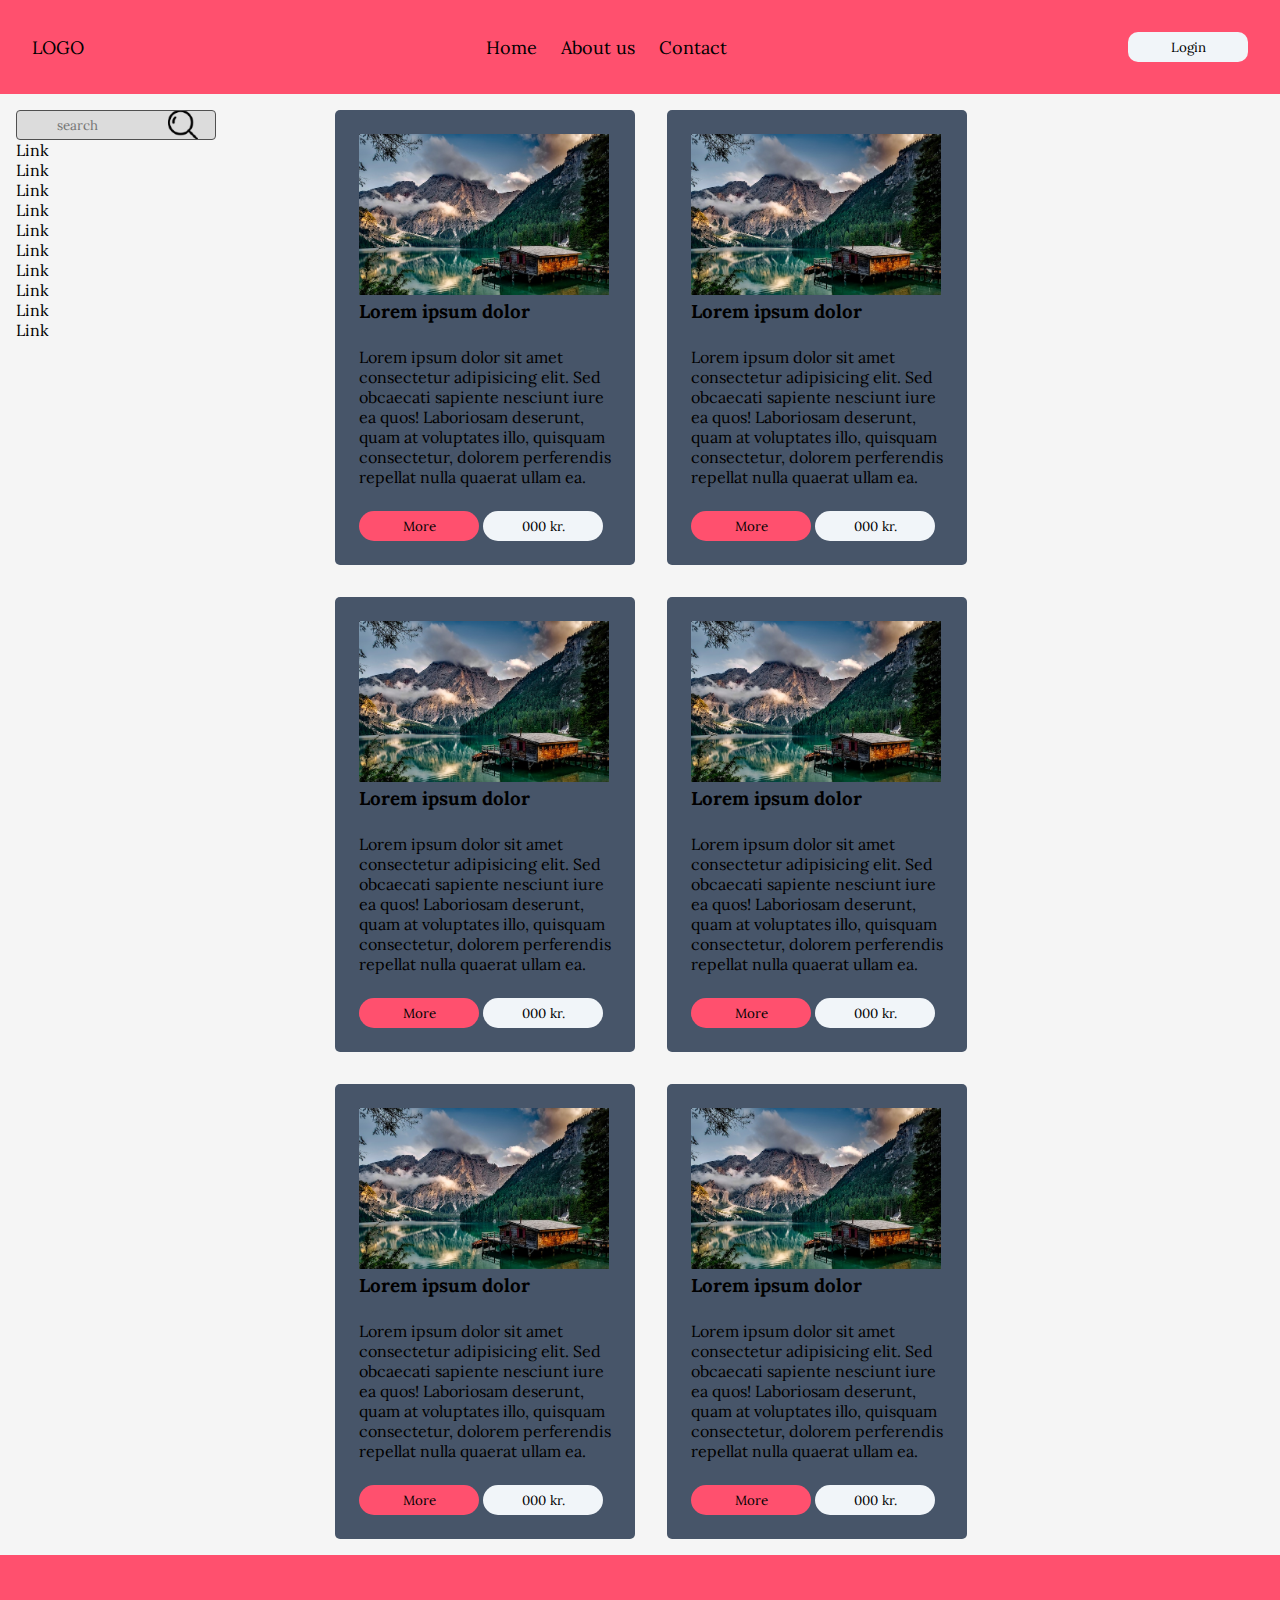
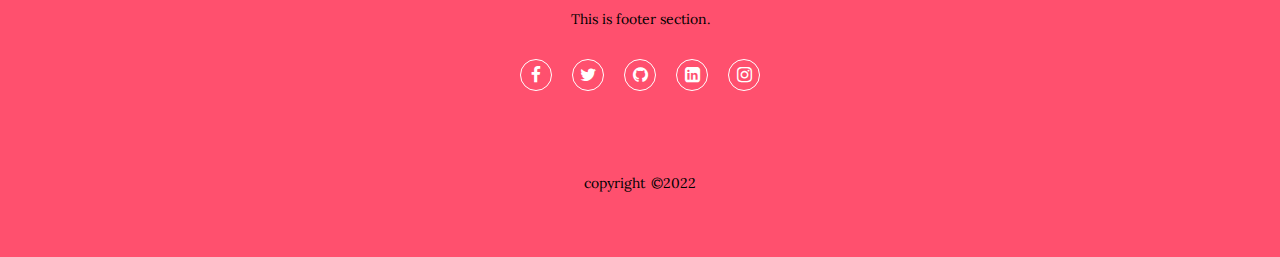
<file: index.html>
<!DOCTYPE html>
<html lang="en">
<head>
    <meta charset="UTF-8">
    <meta http-equiv="X-UA-Compatible" content="IE=edge">
    <meta name="viewport" content="width=device-width, initial-scale=1.0">
    <title>Læse</title>
    <link rel="stylesheet" href="./style.css">
    <link rel="stylesheet" href="./footer.css">

    <link rel="stylesheet" href="https://cdnjs.cloudflare.com/ajax/libs/font-awesome/4.7.0/css/font-awesome.min.css">


    <link rel="preconnect" href="https://fonts.googleapis.com">
    <link rel="preconnect" href="https://fonts.gstatic.com" crossorigin>
    <link href="https://fonts.googleapis.com/css2?family=Cabin:ital,wght@1,700&family=Libre+Baskerville:wght@700&family=Lora:ital,wght@1,500&display=swap" rel="stylesheet">
    <script src="./indie.js" defer></script>
</head>
<body>
    <header class="header">
            <a href="index.html">LOGO</a>
            <label for="burger">
                <span class="material-symbols-outlined">
                    Menu
                </span>
            </label>
            <input class="checkBox" type="checkbox" id="burger">

            <ul>
                <li><a href="index.html">Home</a></li>
                <li><a href="">About us</a></li>
                <li><a href="">Contact</a></li>
            </ul>

            <a href="login.html">
                <button class="login">Login</button>
            </a>
                
    </header>

    <main class="container">
        <aside class="sideBar">
            <input type="search" class="searchBar" placeholder="search">

            <li><a href="">Link</a></li>
            <li><a href="">Link</a></li>
            <li><a href="">Link</a></li>
            <li><a href="">Link</a></li>
            <li><a href="">Link</a></li>
            <li><a href="">Link</a></li>
            <li><a href="">Link</a></li>
            <li><a href="">Link</a></li>
            <li><a href="">Link</a></li>
            <li><a href="">Link</a></li>
        </aside>

        <div class="cards">

            <section>
                <img class="cards-imge" src="./icon/landspace.jpg" alt="">
                <a href="./more.html">
                    <h3>Lorem ipsum dolor</h3>
                </a>

                <p>Lorem ipsum dolor sit amet consectetur adipisicing elit. Sed obcaecati sapiente nesciunt iure ea quos! Laboriosam deserunt, quam at voluptates illo, quisquam consectetur, dolorem perferendis repellat nulla quaerat ullam ea.      
                </p>

                <a href="./more.html">
                    <button class="more">More</button>
                </a>

                    <button class="price">000 kr.</button>
                
            </section>
            <section>
                <img class="cards-imge" src="./icon/landspace.jpg" alt="">
                <a href="./more.html">
                    <h3>Lorem ipsum dolor</h3>
                </a>

                <p>Lorem ipsum dolor sit amet consectetur adipisicing elit. Sed obcaecati sapiente nesciunt iure ea quos! Laboriosam deserunt, quam at voluptates illo, quisquam consectetur, dolorem perferendis repellat nulla quaerat ullam ea.      
                </p>

                <a href="./more.html">
                    <button class="more">More</button>
                </a>

                    <button class="price">000 kr.</button>
                
            </section>
            <section>
                <img class="cards-imge" src="./icon/landspace.jpg" alt="">
                <a href="./more.html">
                    <h3>Lorem ipsum dolor</h3>
                </a>

                <p>Lorem ipsum dolor sit amet consectetur adipisicing elit. Sed obcaecati sapiente nesciunt iure ea quos! Laboriosam deserunt, quam at voluptates illo, quisquam consectetur, dolorem perferendis repellat nulla quaerat ullam ea.      
                </p>

                <a href="./more.html">
                    <button class="more">More</button>
                </a>

                    <button class="price">000 kr.</button>
                
            </section>
            <section>
                <img class="cards-imge" src="./icon/landspace.jpg" alt="">
                <a href="./more.html">
                    <h3>Lorem ipsum dolor</h3>
                </a>

                <p>Lorem ipsum dolor sit amet consectetur adipisicing elit. Sed obcaecati sapiente nesciunt iure ea quos! Laboriosam deserunt, quam at voluptates illo, quisquam consectetur, dolorem perferendis repellat nulla quaerat ullam ea.      
                </p>

                <a href="./more.html">
                    <button class="more">More</button>
                </a>

                    <button class="price">000 kr.</button>
                
            </section>
            <section>
                <img class="cards-imge" src="./icon/landspace.jpg" alt="">
                <a href="./more.html">
                    <h3>Lorem ipsum dolor</h3>
                </a>

                <p>Lorem ipsum dolor sit amet consectetur adipisicing elit. Sed obcaecati sapiente nesciunt iure ea quos! Laboriosam deserunt, quam at voluptates illo, quisquam consectetur, dolorem perferendis repellat nulla quaerat ullam ea.      
                </p>

                <a href="./more.html">
                    <button class="more">More</button>
                </a>

                    <button class="price">000 kr.</button>
                
            </section>
            <section>
                <img class="cards-imge" src="./icon/landspace.jpg" alt="">
                <a href="./more.html">
                    <h3>Lorem ipsum dolor</h3>
                </a>

                <p>Lorem ipsum dolor sit amet consectetur adipisicing elit. Sed obcaecati sapiente nesciunt iure ea quos! Laboriosam deserunt, quam at voluptates illo, quisquam consectetur, dolorem perferendis repellat nulla quaerat ullam ea.      
                </p>

                <a href="./more.html">
                    <button class="more">More</button>
                </a>

                    <button class="price">000 kr.</button>
                
            </section>
            
            

        </div>

    </main>

    <footer>
        <div class="footer">
            <p>This is footer section.</p>
            <ul class="socials">
                <li><a href="#"><i class="fa fa-facebook"></i></a></li>
                <li><a href="#"><i class="fa fa-twitter"></i></a></li>
                <li><a href="#"><i class="fa fa-github"></i></a></li>
                <li><a href="#"><i class="fa fa-linkedin-square"></i></a></li>
                <li><a href="#"><i class="fa fa-instagram"></i></a></li>
            </ul>
            <div class="footer-copyright">
                <p>copyright &copy;2022 </p>
            </div>
        </div>
    </footer>
    
</body>
</html>
</file>
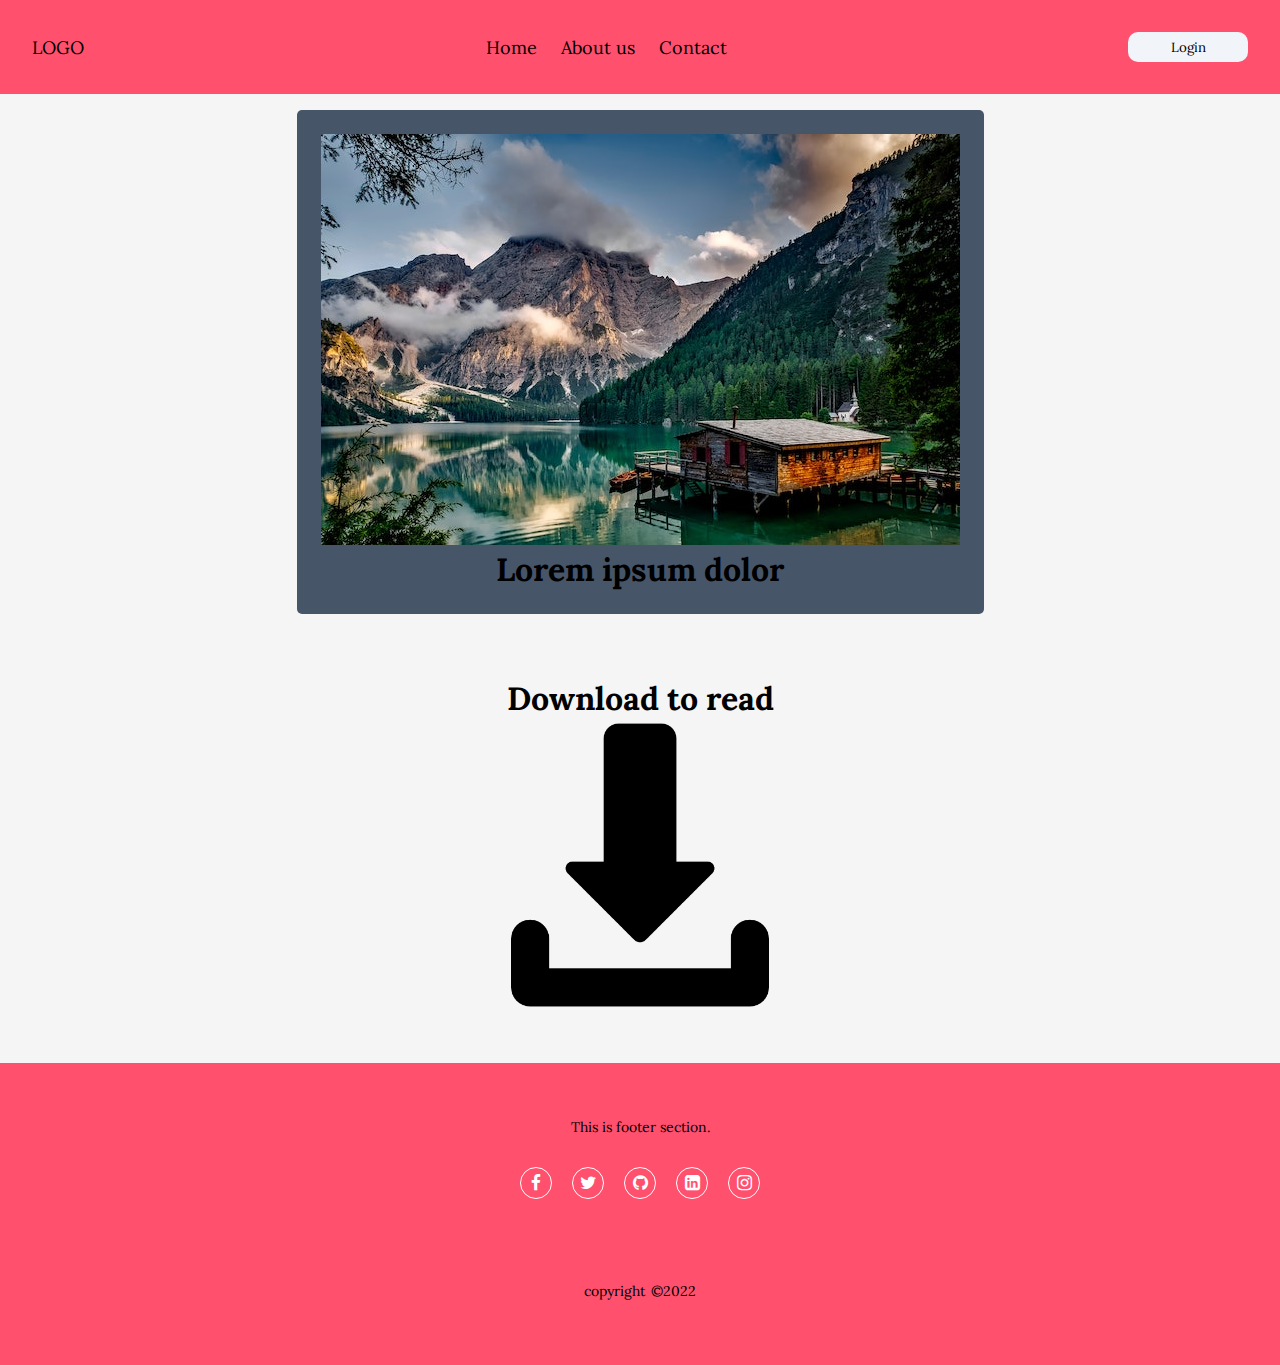
<file: download.html>
<!DOCTYPE html>
<html lang="en">
<head>
    <meta charset="UTF-8">
    <meta http-equiv="X-UA-Compatible" content="IE=edge">
    <meta name="viewport" content="width=device-width, initial-scale=1.0">
    <title>More About</title>
    <link rel="stylesheet" href="./style.css">
    <link rel="stylesheet" href="./download.css">
    <link rel="stylesheet" href="./footer.css">

    <link rel="stylesheet" href="https://cdnjs.cloudflare.com/ajax/libs/font-awesome/4.7.0/css/font-awesome.min.css">


    <link rel="preconnect" href="https://fonts.googleapis.com">
    <link rel="preconnect" href="https://fonts.gstatic.com" crossorigin>
    <link href="https://fonts.googleapis.com/css2?family=Cabin:ital,wght@1,700&family=Libre+Baskerville:wght@700&family=Lora:ital,wght@1,500&display=swap" rel="stylesheet">
    <script src="./indie.js" defer></script>
</head>
<body>
    <header class="header">
            <a href="index.html">LOGO</a>
            <label for="burger">
                <span class="material-symbols-outlined">
                    Menu
                </span>
            </label>
            <input class="checkBox" type="checkbox" id="burger">

            <ul>
                <li><a href="index.html">Home</a></li>
                <li><a href="">About us</a></li>
                <li><a href="">Contact</a></li>
            </ul>

            <a href="login.html">
                <button class="login">Login</button>
            </a>
                
    </header>

    <main class="container-download">

        <div class="cards">
            <section>
                <img src="./icon/landspace.jpg" alt="">
                <h1>Lorem ipsum dolor</h1>
            </section>
        </div>

        <div class="download-button">
            <h5>Download to read</h5>
           <a href="#"> 
            <img src="./icon/downloading-file.png" alt="" class="download">
           </a>
        </div>
    </main>

    <footer>
        <div class="footer">
            <p>This is footer section.</p>
            <ul class="socials">
                <li><a href="#"><i class="fa fa-facebook"></i></a></li>
                <li><a href="#"><i class="fa fa-twitter"></i></a></li>
                <li><a href="#"><i class="fa fa-github"></i></a></li>
                <li><a href="#"><i class="fa fa-linkedin-square"></i></a></li>
                <li><a href="#"><i class="fa fa-instagram"></i></a></li>
            </ul>
            <div class="footer-copyright">
                <p>copyright &copy;2022 </p>
            </div>
        </div>
    </footer>

</body>
</html>
</file>
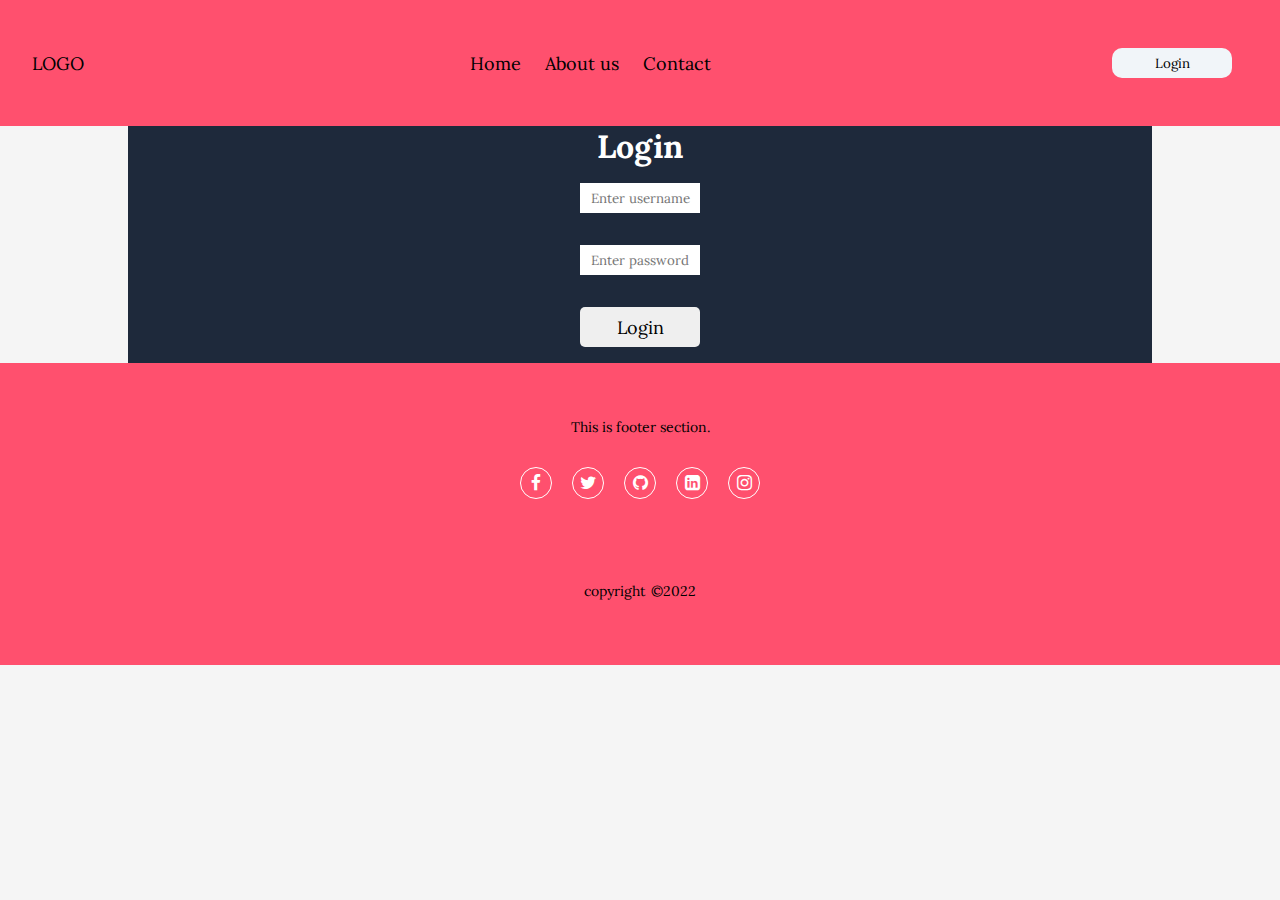
<file: login.html>
<!DOCTYPE html>
<html lang="en">
<head>
    <meta charset="UTF-8">
    <meta http-equiv="X-UA-Compatible" content="IE=edge">
    <meta name="viewport" content="width=device-width, initial-scale=1.0">
    <title>Document</title>
    <link rel="stylesheet" href="./style.css">
    <link rel="stylesheet" href="./footer.css">
    <link rel="stylesheet" href="./login.css">

    <link rel="stylesheet" href="https://cdnjs.cloudflare.com/ajax/libs/font-awesome/4.7.0/css/font-awesome.min.css">


    <link rel="preconnect" href="https://fonts.googleapis.com">
    <link rel="preconnect" href="https://fonts.gstatic.com" crossorigin>
    <link href="https://fonts.googleapis.com/css2?family=Cabin:ital,wght@1,700&family=Libre+Baskerville:wght@700&family=Lora:ital,wght@1,500&display=swap" rel="stylesheet">
    <script src="./indie.js" defer></script>
</head>
<body>
    <header class="header">
            <a href="index.html">LOGO</a>
            <label for="burger">
                <span class="material-symbols-outlined">
                    Menu
                </span>
            </label>
            <input class="checkBox" type="checkbox" id="burger">

            <ul>
                <li><a href="index.html">Home</a></li>
                <li><a href="">About us</a></li>
                <li><a href="">Contact</a></li>
            </ul>

            <a href="">
                <button class="login">Login</button>
            </a>
                
    </header>
    
    <section class="login-form">
        <form action="" id="loginForm">
            <h5>Login</h5>
            <div class="uname">
                <label for="uname"></label>
                <input type="text" placeholder="Enter username" id="username">
            </div>
            
            <div class="pws">
                <label for="pws"></label>
                <input type="password" placeholder="Enter password" id="password">
            </div>
            
                <button type="submit" class="submit" id="btn" onclick="validate()">Login</button>
        </form>
        
    </section>

    <footer>
        <div class="footer">
            <p>This is footer section.</p>
            <ul class="socials">
                <li><a href="#"><i class="fa fa-facebook"></i></a></li>
                <li><a href="#"><i class="fa fa-twitter"></i></a></li>
                <li><a href="#"><i class="fa fa-github"></i></a></li>
                <li><a href="#"><i class="fa fa-linkedin-square"></i></a></li>
                <li><a href="#"><i class="fa fa-instagram"></i></a></li>
            </ul>
            <div class="footer-copyright">
                <p>copyright &copy;2022 </p>
            </div>
        </div>
    </footer>
    
</body>
</html>
</file>
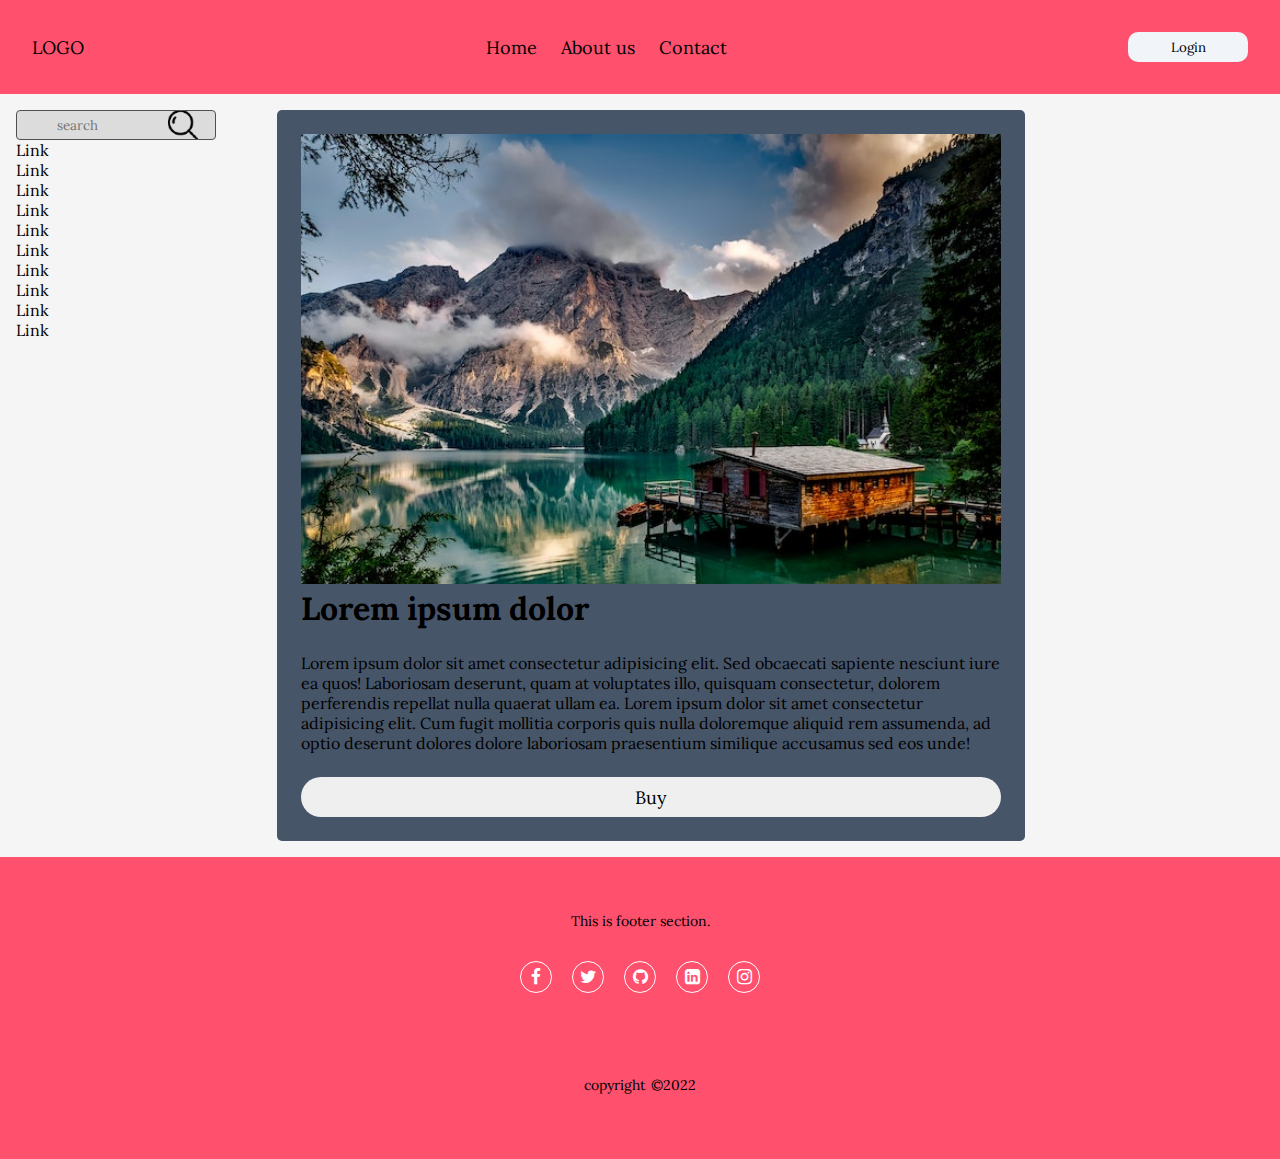
<file: more.html>
<!DOCTYPE html>
<html lang="en">
<head>
    <meta charset="UTF-8">
    <meta http-equiv="X-UA-Compatible" content="IE=edge">
    <meta name="viewport" content="width=device-width, initial-scale=1.0">
    <title>More About</title>
    <link rel="stylesheet" href="./style.css">
    <link rel="stylesheet" href="./more.css">
    <link rel="stylesheet" href="./footer.css">

    <link rel="stylesheet" href="https://cdnjs.cloudflare.com/ajax/libs/font-awesome/4.7.0/css/font-awesome.min.css">


    <link rel="preconnect" href="https://fonts.googleapis.com">
    <link rel="preconnect" href="https://fonts.gstatic.com" crossorigin>
    <link href="https://fonts.googleapis.com/css2?family=Cabin:ital,wght@1,700&family=Libre+Baskerville:wght@700&family=Lora:ital,wght@1,500&display=swap" rel="stylesheet">
    <script src="./indie.js" defer></script>
</head>
<body>
    <header class="header">
            <a href="index.html">LOGO</a>
            <label for="burger">
                <span class="material-symbols-outlined">
                    Menu
                </span>
            </label>
            <input class="checkBox" type="checkbox" id="burger">

            <ul>
                <li><a href="index.html">Home</a></li>
                <li><a href="">About us</a></li>
                <li><a href="">Contact</a></li>
            </ul>

            <a href="login.html">
                <button class="login">Login</button>
            </a>
                
    </header>

    <main class="container">
        <aside class="sideBar">
            <input type="search" class="searchBar" placeholder="search">

            <li><a href="">Link</a></li>
            <li><a href="">Link</a></li>
            <li><a href="">Link</a></li>
            <li><a href="">Link</a></li>
            <li><a href="">Link</a></li>
            <li><a href="">Link</a></li>
            <li><a href="">Link</a></li>
            <li><a href="">Link</a></li>
            <li><a href="">Link</a></li>
            <li><a href="">Link</a></li>
        </aside>

        <div class="cards">
            <section>
                <img src="./icon/landspace.jpg" alt="">
                <h1>Lorem ipsum dolor</h1>

                <p>Lorem ipsum dolor sit amet consectetur adipisicing elit. Sed obcaecati sapiente nesciunt iure ea quos! Laboriosam deserunt, quam at voluptates illo, quisquam consectetur, dolorem perferendis repellat nulla quaerat ullam ea. Lorem ipsum dolor sit amet consectetur adipisicing elit. Cum fugit mollitia corporis quis nulla doloremque aliquid rem assumenda, ad optio deserunt dolores dolore laboriosam praesentium similique accusamus sed eos unde!    
                </p>

                <a href="./pay.html">
                    <button class="buy">Buy</button>
                </a>

            </section>
        </div>
    </main>

    <footer>
        <div class="footer">
            <p>This is footer section.</p>
            <ul class="socials">
                <li><a href="#"><i class="fa fa-facebook"></i></a></li>
                <li><a href="#"><i class="fa fa-twitter"></i></a></li>
                <li><a href="#"><i class="fa fa-github"></i></a></li>
                <li><a href="#"><i class="fa fa-linkedin-square"></i></a></li>
                <li><a href="#"><i class="fa fa-instagram"></i></a></li>
            </ul>
            <div class="footer-copyright">
                <p>copyright &copy;2022 </p>
            </div>
        </div>
    </footer>

</body>
</html>
</file>
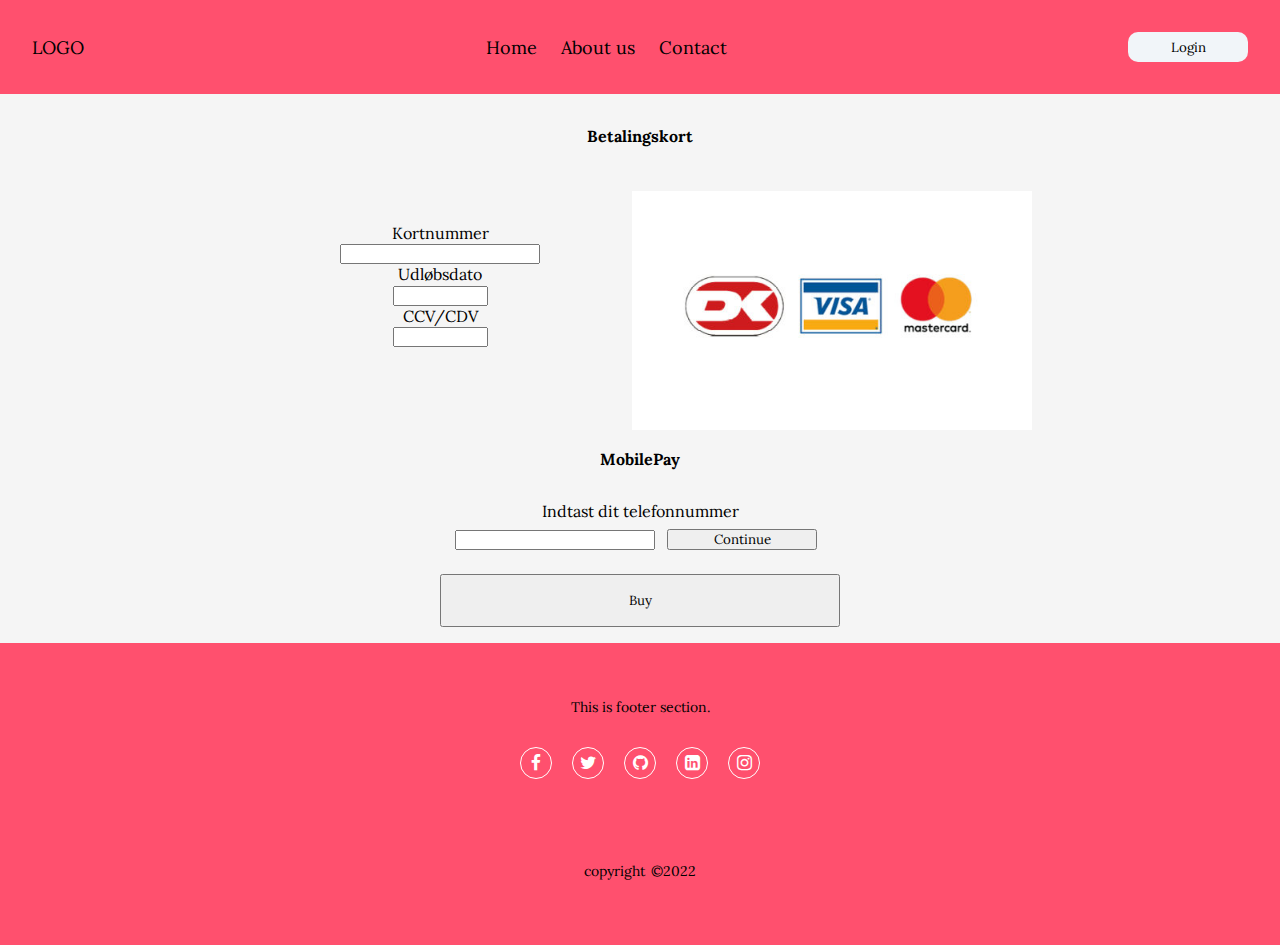
<file: pay.html>
<!DOCTYPE html>
<html lang="en">
<head>
    <meta charset="UTF-8">
    <meta http-equiv="X-UA-Compatible" content="IE=edge">
    <meta name="viewport" content="width=device-width, initial-scale=1.0">
    <title>Læse</title>
    <link rel="stylesheet" href="./style.css">
    <link rel="stylesheet" href="./footer.css">
    <link rel="stylesheet" href="./pay.css">

    <link rel="stylesheet" href="https://cdnjs.cloudflare.com/ajax/libs/font-awesome/4.7.0/css/font-awesome.min.css">


    <link rel="preconnect" href="https://fonts.googleapis.com">
    <link rel="preconnect" href="https://fonts.gstatic.com" crossorigin>
    <link href="https://fonts.googleapis.com/css2?family=Cabin:ital,wght@1,700&family=Libre+Baskerville:wght@700&family=Lora:ital,wght@1,500&display=swap" rel="stylesheet">
    <script src="./indie.js" defer></script>
</head>
<body>
    <header class="header">
            <a href="index.html">LOGO</a>
            <label for="burger">
                <span class="material-symbols-outlined">
                    Menu
                </span>
            </label>
            <input class="checkBox" type="checkbox" id="burger">

            <ul>
                <li><a href="index.html">Home</a></li>
                <li><a href="">About us</a></li>
                <li><a href="">Contact</a></li>
            </ul>

            <a href="login.html">
                <button class="login">Login</button>
            </a>
                
    </header>

    <div class="payForm">
        <div class="kortbetaling"> 
            <h4>Betalingskort</h4>
            <section class="infomation">
                <p>Kortnummer</p>
                <input type="number">

                <p>Udløbsdato</p>
                <input type="number" class="dato">

                <p>CCV/CDV</p>
                <input type="number" class="ccv">

            </section>
            <img src="./icon/Logoer-web-500x299.jpg" alt="">
        </div>

        <div class="mobilepay">
            <h4>MobilePay</h4>
            <p>Indtast dit telefonnummer</p>
            <input type="tel">
            <button type="submit" class="continue">Continue</button>
        </div>

        <a href="./download.html">
        <button type="submit" class="buy">Buy</button>
        </a>
    </div>

    <footer>
        <div class="footer">
            <p>This is footer section.</p>
            <ul class="socials">
                <li><a href="#"><i class="fa fa-facebook"></i></a></li>
                <li><a href="#"><i class="fa fa-twitter"></i></a></li>
                <li><a href="#"><i class="fa fa-github"></i></a></li>
                <li><a href="#"><i class="fa fa-linkedin-square"></i></a></li>
                <li><a href="#"><i class="fa fa-instagram"></i></a></li>
            </ul>
            <div class="footer-copyright">
                <p>copyright &copy;2022 </p>
            </div>
        </div>
    </footer>
    
</body>
</html>
</file>
<file: style.css>
*{
    margin: 0;
    padding: 0;
    box-sizing: border-box;
    
    font-family: 'Cabin', sans-serif;
    font-family: 'Libre Baskerville', serif;
    font-family: 'Lora', serif;
}

body{
    background-color: whitesmoke;
}

/* hearderbar */
header{
    width: 100%;
    min-height: 10vh;
    background-color: #ff506e;

    display: flex;
    flex-wrap: wrap;
    justify-content: space-between;
    align-items: center;

    padding: 2rem;

    font-size: large;
}

header a, a{
    color: black;
    text-decoration: none;
}

header a:hover{
    color: white;
}

button a:hover{
    color: white;
}

header ul, li{
    list-style: none;

    display: flex;
    gap: 1.5rem;
}

header label, header .checkBox{
    display: none;
}

.searchBar{
    background-image: url(./icon/search2.png);
    background-repeat: no-repeat;
    height:30px;
    width: 200px;
    background-position: 90%;
    border: 1px #505050 solid;
    border-radius: 4px;
    background-color: gainsboro;
    padding: 0 3em;
    transition:all 600ms ease;
}
/* hearderbar */


main{
    display: grid;
    grid-template-rows: 1fr;
    grid-template-columns: 1fr 4fr 1fr;
}

/* sidebar */
.sideBar{
    /* background-color: #F1F5F9; */
    padding: 1rem;
}

.container .cards-imge{
    width: 50px;
    height: 50px;
}

/* cards */
.cards{
    padding: 1rem;
    /* background: #1E293B; */
    display:flex;
    flex-wrap:wrap;
    gap:2rem;
    justify-content: center;
}

.cards section{
    flex:0 1 300px;
    border-radius: 5px;
    padding: 1.5rem;
    background: #475569;
}

.cards p{
    margin:1.5rem 0; 
}

.cards .cards-imge{
    width: 250px;
    height: 161px;
}

h3:hover{
    color: white;
}


/* button */
.more, .price {
    color: black;
    width: 120px;
    height: 30px;
    border-radius: 50px;
    border: none;   
}

.login{
    background-color: #F1F5F9;
    color: black;
    border-radius: 10px;
    border: none;
    width: 120px;
    height: 30px;
}

.more{
    background-color: #ff506e;
}

.price{
    background-color: #F1F5F9;
}

.more:hover{
    background-color: #c55568;
    color: black;
}

.price:hover{
    background-color: #ccd3da;
    color: black;
}

button:hover{
    background-color: #475569;
    color: white;
}

/* Mobile view */
@media  screen and (max-width:900px){
    header ul{
        display: none;
    }

    header label{
        display: block;
    }

    header label:hover{
        cursor: pointer;
    }

    header input:checked ~ ul{
        display: flex;
        flex-direction: column;
        flex-wrap: wrap;
        align-items: center;
        width: 100%;
        margin-top: 2rem;
    }

    main .sideBar{
        display: none;
    }

    .cards{
        background-color: white;
        
    }

    .container{
        display: flex;
    }

}

/* login */
@media screen and (max-width:900px){
    
}
</file>
<file: footer.css>
*{
    margin: 0;
    padding: 0;
    box-sizing: border-box;
}
footer{
	
	bottom: 0;
	background: #ff506e;
	height: auto;
	padding: 40px 0 0 0;
}
/*content*/
.footer{
	display: flex;
	align-items: center;
	justify-content: center;
	flex-direction: column;
	text-align: center;
}
.footer p{
    margin: 10px auto;
    line-height: 28px;
    font-size: 14px;
}
/*social -media*/
.socials{
    list-style: none;
    display: flex;
    align-items: center;
    justify-content: center;
    margin: 1rem 0 3rem 0;
}
.socials li{
    margin: 0 10px;
}
.socials a{
    text-decoration: none;
    color: #fff;
    border: 1.1px solid white;
    padding: 5px;
    border-radius: 50%;
}
.socials a i{
    font-size: 1.1rem;
    width: 20px;
    transition: color .4s ease;
}
.socials a:hover i{
    color: dodgerblue;
}
/* copyright*/
.footer-copyright{
    background: #ff506e;
    padding: 20px 20px 50px 20px;
}
.footer-copyright p{
    font-size: 14px;
    word-spacing: 2px;
    align-items: center;
    justify-content: center;
}
</file>
<file: download.css>
.container-download{
    display: block;
    text-align: center;
}

.cards{
    background-color: whitesmoke;
}

.download-button{
    margin: 3rem;
}

.download{
    width: 292px;
    height: 292px;
}

h5{
    font-size: xx-large;
}

@media screen and (max-width:900px){
    .cards{
        background-color: whitesmoke;
    }

    section{
        width: 100%;
    }

    .buy{
        width: 100%;
    }

    img{
        width: 100%;
    }

    .download{
        width: 50%;
        height: 50%;
    }



    
}
</file>
<file: login.css>
*{
    margin: 0;
    padding: 0;
    box-sizing: border-box;
    
    font-family: 'Cabin', sans-serif;
    font-family: 'Libre Baskerville', serif;
    font-family: 'Lora', serif; 
}

h5{
    font-size: xx-large;
    color: white;
    text-align: center;
}

.login-form{
    display: flex;
    justify-content: center;
    align-items: center;
    gap: 1rem;
    background-color: #1E293B;
    margin-left: 10%;
    margin-right: 10%;
}

.uname{
    padding: 1rem;
    /* background-color: #1E293B; */
    color: white;
    text-align: center;
}

.pws{
    padding: 1rem;
    /* background-color: #1E293B; */
    color: white;
    text-align: center;
}

.submit{
    font-size: large;
}

input{
    gap: 1rem;
    border: none;
    width: 120px;
    height: 30px;
    text-align: center;
}

button{
    margin: 1rem;
    width: 120px;
    height: 40px;
    border-radius: 5px;
    border: none;
}

/* login */
@media screen and (max-width:900px){

    .login-form{
        margin: 0;
        padding: 0;
        width: 100%;
        display: flex;
    }

    .uname, .pws{
        margin: 1rem;
        padding: 0;
        
        height: auto;
    }

    .submit{
        margin: 1rem;
        
    }
}
</file>
<file: more.css>
main{
    display: grid;
    grid-template-rows: 1fr;
    grid-template-columns: 1fr 4fr 1fr;
}

img{
    width: 100%;
}

.cards{
    padding: 1rem;
    /* background: #1E293B; */
    display:flex;
    flex-wrap:wrap;
    gap:2rem;
    justify-content: center;
}

.cards section{
    flex:0 1 300px;
    border-radius: 5px;
    padding: 1.5rem;
    background: #475569;
}

.cards p{
    margin:1.5rem 0; 
}

.cards .cards-imge{
    width: 250px;
    height: 161px;
}

.buy{
    color: black;
    width: 700px;
    height: 40px;
    border-radius: 50px;
    border: none;
    font-size: large;
}

@media screen and (max-width:900px){
    .cards{
        background-color: white;
    }

    section{
        width: 100%;
    }

    .buy{
        width: 100%;
    }
}
</file>
<file: pay.css>
*{
    margin: 0;
    padding: 0;
    box-sizing: border-box;
}

.payForm{
    text-align: center;
}

.kortbetaling{
    display: grid;
    grid-template-columns: 30%;
    grid-template-rows: 30% 1fr;
    
    grid-row: 1/2;
    grid-column: 2/2;

    justify-content: center;
}

.infomation{
    grid-row: 2/2;
    grid-column: 1/2;

    margin: 1rem;
    padding: 1rem;
}

h4{
    grid-row: 1/2;
    grid-column: 1/3;

    margin: 1rem;
    padding: 1rem;

    justify-content: center;
    text-align: center;
}

img{
    grid-row: 2/2;
    grid-column: 2/2;

    left: 100px;

    width: 400px;
    height: 239px;
}

input{
    width: 200px;
    height: 20px;
}

.ccv{
    width: 95px;
}

.dato{
    width: 95px;
}

.continue{
    margin: .5rem;
    width: 150px;
}

.buy{
    text-align: center;
    width: 400px;
    padding: 1rem;
    margin: 1rem;
}

@media screen and (max-width:900px){
    .payForm{
        width: 390px;
    }

    .kortbetaling{
        margin: 1rem;
        display: grid;
        grid-template-columns: 195px 195px;
    }

    img{
        width: 190px;
        height: 100%;

        grid-row: 2/2;
        grid-column: 2/2;
    }

    .mobilepay{
        width: 390px;
    }

    .submit{
        width: 100%;
    }

    .buy{
        width: 350px;
        margin: 1rem;
    }

}
</file>
